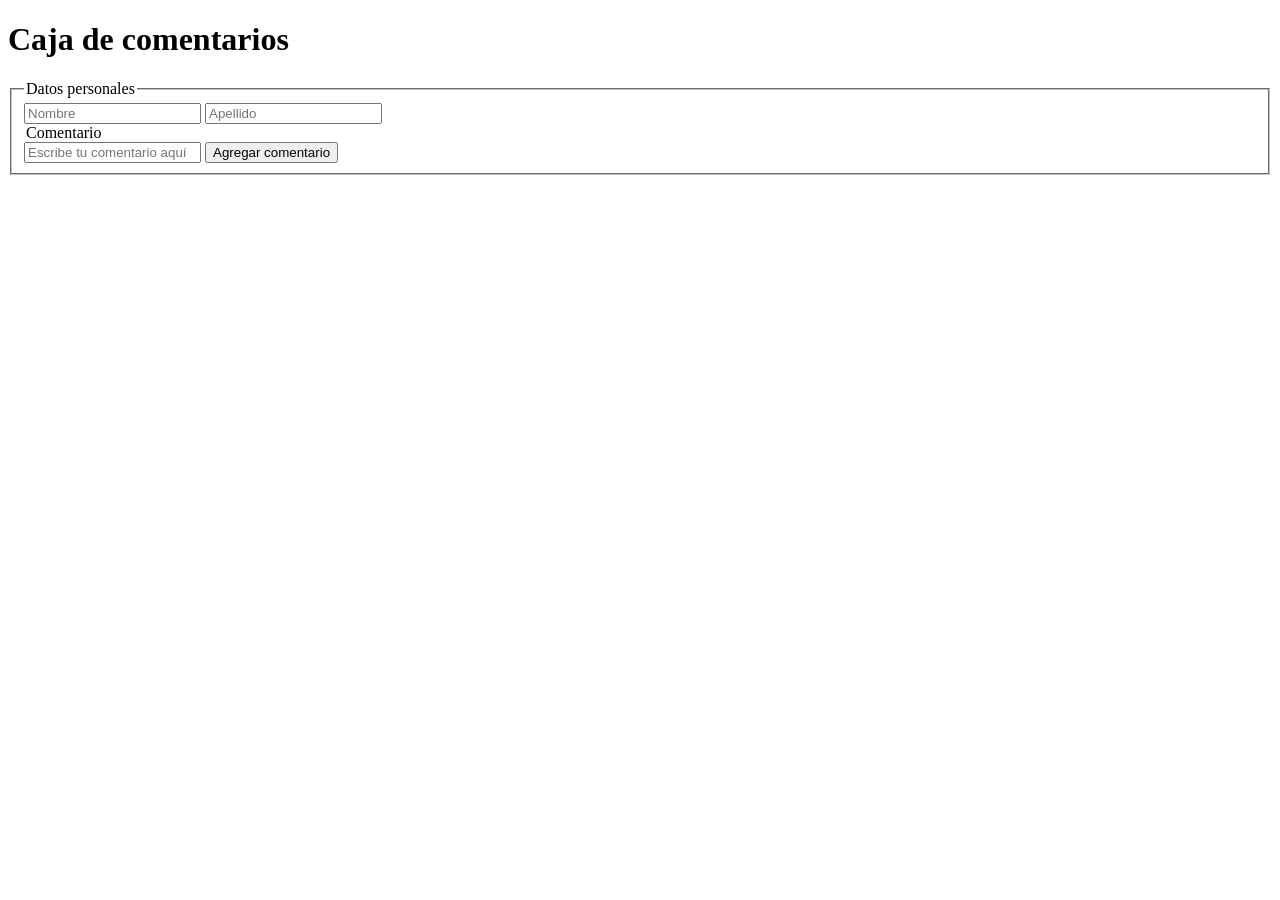
<file: 6_Intro_al_DOM/index.html>
<!-- Sexta práctica: Caja de comentarios (Simple Comment Box)


Problema: Crear una caja de comentarios donde los usuarios puedan escribir y agregar comentarios que se muestran en la página. 
Este proyecto ayudará a los estudiantes a manejar eventos de formularios y modificar el contenido de una página.

Instrucciones:
1. Crear un formulario con un campo de texto para el comentario y un botón para enviar.
2. Cuando el usuario haga clic en el botón, el comentario debe aparecer en la página debajo del formulario.
3. Los estudiantes pueden agregar un botón para eliminar comentarios si lo desean.
4. Los comentarios deben aparecer junto con la fecha y hora de publicación. (opcional) -->

<!-- Solución: -->

<!--Paso 1: Creamos la pagina HTML-->

<!DOCTYPE html>
<html lang="en">
<head>
    <meta charset="UTF-8">
    <meta name="viewport" content="width=device-width, initial-scale=1.0">
    <title>Caja de comentarios (Simple Comment Box)</title>
</head>
<body>

    <!-- Paso 2: Creamos el formulario para agregar comentarios -->
    <h1>Caja de comentarios</h1>
    <form id="cajaComentarios">
        <fieldset>
            <legend>Datos personales</legend>
            <input type="text" id="nombre" placeholder="Nombre">
            <input type="text" id="apellido" placeholder="Apellido">

            <legend>Comentario</legend>
            <input type="text" id="comentario" placeholder="Escribe tu comentario aquí">
            <button type="submit" id="boton">Agregar comentario</button>
        </fieldset>
    </form>
    
    <!-- Paso 3: Creamos un contenedor para mostrar los comentarios -->
    <div id="comentarios"></div>

    <!-- Paso 4: Agregamos el script para manejar el evento de envío del formulario -->
    <script>

        // Seleccionamos el formulario y el contenedor de comentarios
        let formulario = document.getElementById('cajaComentarios');
        let contenedorComentarios = document.getElementById('comentarios');

        // Agregamos un evento de escucha para el envío del formulario
        formulario.addEventListener('submit', function(event) {
            event.preventDefault(); // Con este metodo evitamos que la página se recargue al enviar el formulario

            // Obtenemos los valores de los campos de texto
            let nombre = document.getElementById('nombre').value;
            let apellido = document.getElementById('apellido').value;
            let comentario = document.getElementById('comentario').value;
            let fecha = new Date(); // Obtenemos la fecha y hora actual
            let fechaFormateada = fecha.toLocaleString("es-MX"); // Formateamos la fecha y hora para mostrarla en español

            // Creamos un nuevo elemento contenedor del comentario
            let nuevoComentario = document.createElement('div');
            nuevoComentario.style.borderBottom = "1px solid #ccc"; // Agregamos un estilo para separar los comentarios
            nuevoComentario.style.marginBottom = "10px"; // Agregamos un margen inferior para separar los comentarios

            //Insertamos el texto y el boton de eliminar comentario
            nuevoComentario.innerHTML = `
            <strong>${nombre} ${apellido}</strong> (${fechaFormateada}) 
            <p>${comentario}</p>
            <button class="btn-eliminar">Eliminar comentario</button>
            `;

            //Buscamos el boton de eliminar comentario y le agregamos un evento de escucha para eliminar el comentario al hacer clic
            let botonEliminar = nuevoComentario.querySelector('.btn-eliminar');
            botonEliminar.addEventListener('click', eliminarComentario);

            //Agregamos el nuevo comentario al contenedor de comentarios
            contenedorComentarios.appendChild(nuevoComentario);

            // Limpiamos los campos del formulario después de agregar el comentario
            formulario.reset();
        });

        // Paso 6: Funcion para eliminar un comentario
        function eliminarComentario(event) {

            let comentario_borrar = event.target.parentElement; // Obtenemos el elemento del comentario
            comentario_borrar.remove(); // Eliminamos el comentario del contenedor
        }
            
    </script>
</body>
</html>
</file>
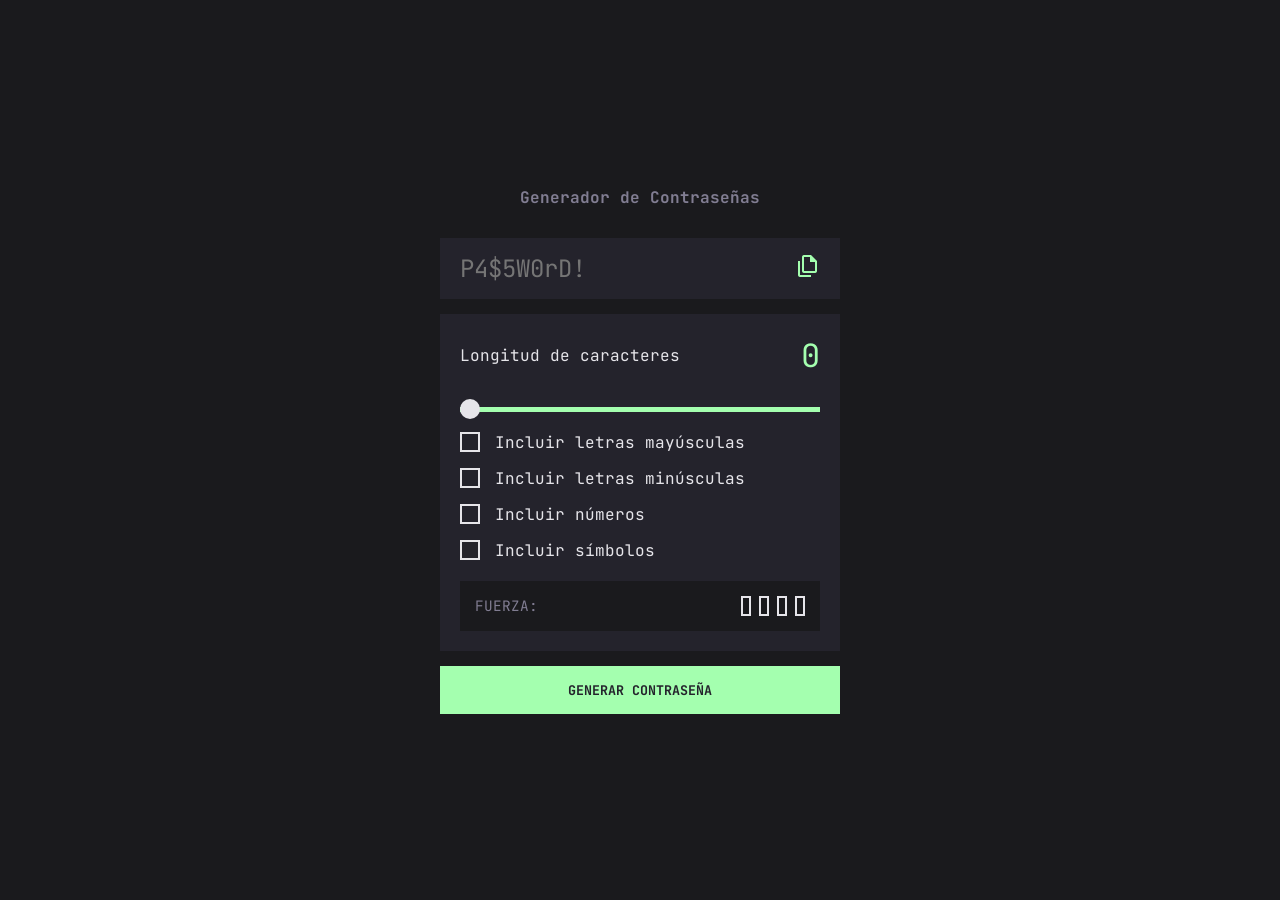
<file: 7_Generador_Passwords/index.html>
<!DOCTYPE html>
<html lang="en">
<head>
    <meta charset="UTF-8">
    <meta name="viewport" content="width=device-width, initial-scale=1.0">
    <title>Generador de Contraseñas Seguras</title>
    <link rel="stylesheet" href="style.css">
    <link rel="icon" type="img/png" href="https://www.svgrepo.com/show/381143/password-account-security-reset-safety.svg">
    <!-- Google Fonts -->
    <link rel="preconnect" href="https://fonts.googleapis.com">
    <link rel="preconnect" href="https://fonts.gstatic.com" crossorigin>
    <link href="https://fonts.googleapis.com/css2?family=JetBrains+Mono:ital,wght@0,100..800;1,100..800&display=swap" rel="stylesheet">
    <link rel="stylesheet" href="https://fonts.googleapis.com/css2?family=Material+Symbols+Outlined:opsz,wght,FILL,GRAD@20..48,100..700,0..1,-50..200" />
</head>
<body>
    <div id="main-container">

        <h1>Generador de Contraseñas</h1>

        <div class="password-generada">
            <!--Password generada-->
            <input type="text" id="password" placeholder="P4$5W0rD!" readonly>
            <button class="copy-btn"> 
                <span class="material-symbols-outlined">file_copy</span>
            </button>
        </div>

        <div class="opciones">

            <div class="longitud">
                <div class="text">
                    <label id="length-title">Longitud de caracteres</label>
                    <label id="length-label">0</label>
                </div>
                <input type="range" id="length" min="0" max="20" value="0">
            </div>

            <form class="form">
                <div class="checkbox-group">
                    <input type="checkbox" id="uppercase"> 
                    <label for="uppercase">Incluir letras mayúsculas</label>
                </div>

                <div class="checkbox-group">
                    <input type="checkbox" id="lowercase"> 
                    <label for="lowercase">Incluir letras minúsculas</label>
                </div>

                <div class="checkbox-group">
                    <input type="checkbox" id="numbers"> 
                    <label for="numbers">Incluir números</label>
                </div>
                <div class="checkbox-group">
                    <input type="checkbox" id="symbols"> 
                    <label for="symbols">Incluir símbolos</label>
                </div>

            </form>

            <div class="strength-meter">
                <span class="strength-text">FUERZA: </span>

                <div class="strength-rating">
                    <span id="strength-level"></span>

                    <div class="barra-container">
                        <div class="barra"></div>
                        <div class="barra"></div>
                        <div class="barra"></div>
                        <div class="barra"></div>
                    </div>

                </div>
                
            </div>

        </div>

        <button type="submit" class="generate-btn">Generar Contraseña</button>

    </div>


<script src="script.js"></script>
</body>
</html>
</file>
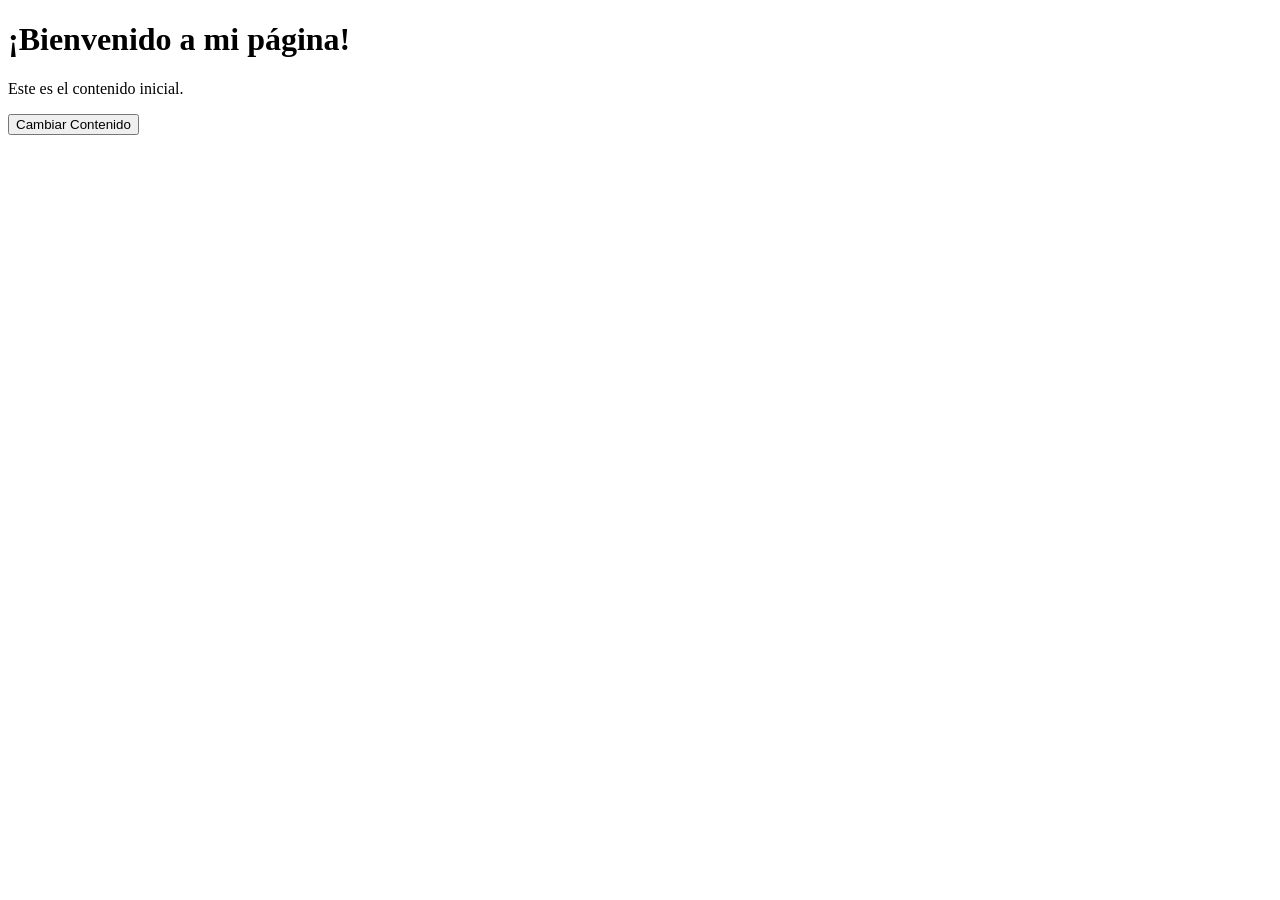
<file: 6_Ejercicios_DOM/Ejercicio_1/index.html>
<!-- Ejercicio 1: Cambiar el contenido de una página con un botón

Objetivo: Crear una página donde el contenido de un título y un párrafo cambie cuando el usuario haga clic en un botón.

    Instrucciones:
    1. Crea una página HTML con un título <h1>, un párrafo <p>, y un botón <button>.
    2. El título y el párrafo deben tener un contenido inicial.
    3. Cuando el usuario haga clic en el botón, el contenido del título y el párrafo debe cambiar. El título puede decir algo como "¡Bienvenido a mi página!" y el párrafo debe decir "Este es el contenido inicial".
    4. Después de hacer clic, el título debe decir "¡Contenido actualizado!" y el párrafo debe decir "El contenido ha sido cambiado". -->

<!DOCTYPE html>
<html lang="en">
<head>
    <meta charset="UTF-8">
    <meta name="viewport" content="width=device-width, initial-scale=1.0">
    <title>Cambiar contenido con JavaScript</title>
</head>
<body>
    
    <h1 id="titulo">¡Bienvenido a mi página!</h1>

    <p id="parrafo">Este es el contenido inicial.</p>

    <button id="cambiarContenido">Cambiar Contenido</button>

    <script>
        // Paso 1: Seleccionar los elementos del DOM
        let titulo = document.getElementById('titulo');
        let parrafo = document.getElementById('parrafo');
        let boton = document.getElementById('cambiarContenido');

        // Paso 2: Agregar un evento al botón
        boton.addEventListener('click', function() {
            // Paso 3: Cambiar el contenido del título y del párrafo
            titulo.textContent = '¡Contenido actualizado!';
            parrafo.textContent = 'El contenido ha sido cambiado.';
        });

    </script>
</body>
</html>
</file>
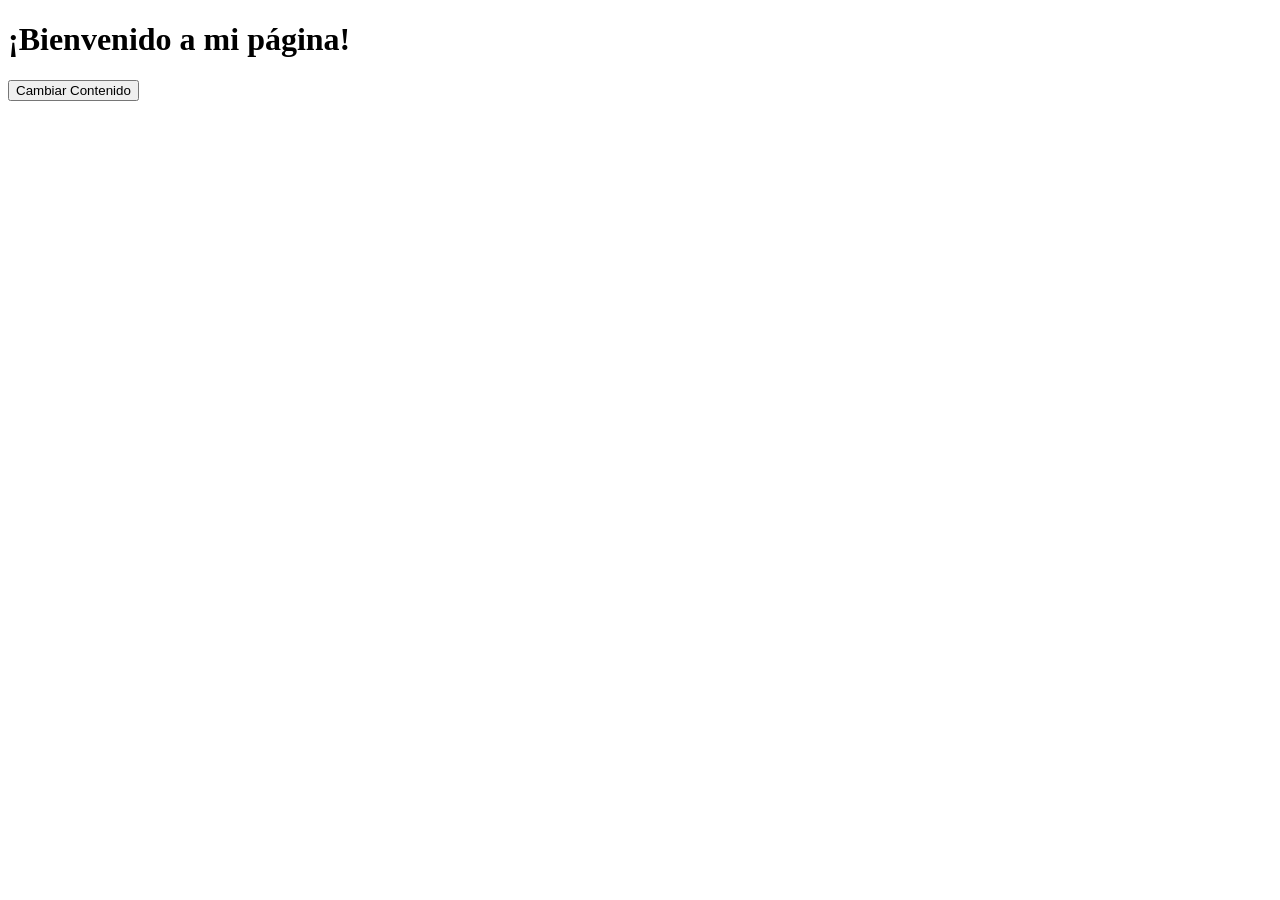
<file: 6_Ejercicios_DOM/Ejercicio_2/index.html>
<!-- Ejercicio 2: Mostrar u ocultar un contenido

        Objetivo: Crear una página que tenga un párrafo oculto por defecto. Al hacer clic en un botón, 
        el párrafo debe aparecer, y al hacer clic nuevamente, el párrafo debe desaparecer.

        Instrucciones:
        1. Crea una página HTML con un párrafo y un botón.
        2. El párrafo debe estar inicialmente oculto (puedes usar la propiedad display: none; en CSS).
        3. Cuando el usuario haga clic en el botón, el párrafo debe aparecer si está oculto, o desaparecer si ya está visible.
        4. El texto del botón debe cambiar cada vez que el usuario haga clic: si el párrafo está oculto, el botón debe decir "Mostrar contenido", y si está visible, debe decir "Ocultar contenido". -->

<!DOCTYPE html>
<html lang="en">
<head>
    <meta charset="UTF-8">
    <meta name="viewport" content="width=device-width, initial-scale=1.0">
    <title>Cambiar contenido con JavaScript</title>
</head>
<body>

    <h1 id="titulo">¡Bienvenido a mi página!</h1>

    <p  id="parrafo" style="display: none;">Este es el contenido inicial.</p>

    <button id="cambiarContenido">Cambiar Contenido</button>
    

    <script>
        // Paso 1: Seleccionar los elementos del DOM
        let titulo = document.getElementById('titulo');
        let parrafo = document.getElementById('parrafo');
        let boton = document.getElementById('cambiarContenido');

        // Paso 2: Agregar un evento al botón para mostrar u ocultar el párrafo mediante If-else
        boton.addEventListener('click', function() {
            if (parrafo.style.display === 'none') {
                parrafo.style.display = 'block';
                boton.textContent = 'Ocultar contenido';
            } else {
                parrafo.style.display = 'none';
                boton.textContent = 'Mostrar contenido';
            }
        });

        // Solucion alterna: Agregar un evento al botón para mostrar u ocultar el párrafo mediante operadores ternarios
 //            boton.addEventListener('click', function() {
 //            parrafo.style.display = parrafo.style.display === 'none' ? 'block' : 'none';
//             boton.textContent = parrafo.style.display === 'none' ? 'Mostrar contenido' : 'Ocultar contenido';
//      });

    </script>

</body>
</html>
</file>
<file: 7_Generador_Passwords/style.css>
/* Reseteo de estilos para asegurar consistencia en todos los navegadores */

*{
    margin: 0;
    padding: 0;
    box-sizing: border-box;
}

:root{
    --dark-grey: #24232C;
    --neon-green: #A4FFAF;
    --almost-white: #E6E5EA;
    --grey-text: #817D92;
    --dark-background: #1A1A1D;

    --red: #e62e1b;
    --orange: #e67e22;
    --yellow: #ffff00;
    --green: #32cd32;
}

body{
    background-color: var(--dark-background);
}

#main-container{
    width: 100%;
    height: 100vh;
    display: flex;
    flex-direction: column;
    justify-content: center;
    align-items: center;
}

.password-generada, .opciones{
    background-color: var(--dark-grey);
    width: 400px; 
    padding: 20px;
    margin-bottom: 15px;
}

.password-generada{
    display: flex;
    justify-content: space-between;
    align-items: center;
    padding: 15px 20px;
}

.copy-btn {
    background: transparent;
    border: none;
    cursor: pointer;
}

.material-symbols-outlined {
    color: var(--neon-green); /* Usando tu variable */
    font-size: 24px;
    transition: 0.3s;
}

/* Efecto opcional: que brille al pasar el mouse */
.copy-btn:hover .material-symbols-outlined {
    filter: drop-shadow(0 0 5px var(--neon-green));
}

.longitud{
    display: flex;
    flex-direction: column;
    gap: 10px;
    margin-bottom: 20px;
}

.text{
    display: flex;
    justify-content: space-between;
    align-items: center;
    margin-bottom: 20px;
}

#length-title{
    color: var(--almost-white);
    font-size: 1.0rem;
}

#length-label{
    color: var(--neon-green);
    font-size: 2.0rem;
}


#length{
    width: 100%;
    appearance: none;
    background-color: var(--neon-green); 
    height: 5px;
    cursor: pointer;

}

#length::-webkit-slider-thumb{
    appearance: none;
    width: 20px;
    height: 20px;
    background-color: var(--almost-white);
    cursor: pointer;
    border-radius: 50%;
}

#password{
    background-color: transparent;
    border: none;
    color: var(--almost-white);
    font-family: 'JetBrains Mono', monospace;
    font-size: 1.5rem;
    width: 90%;
}

h1, label, span, button{
    font-family: 'JetBrains Mono', monospace;
}

h1{
    color: var(--grey-text);
    font-size: 1rem;
    margin-bottom: 30px;
}


.checkbox-group{
    display: flex;
    align-items: center;
    gap: 15px;
    margin-bottom: 15px;
}

input[type="checkbox"]{
    appearance: none;
    -webkit-appearance: none;
    width: 20px;
    height: 20px;
    border: 2px solid var(--almost-white);
    background-color: transparent;
    cursor: pointer;
    position: relative;
    transition: 0.2s;
}

input[type="checkbox"]:hover{
    border-color: var(--neon-green);
}

input[type="checkbox"]:checked{
    background-color: var(--neon-green);
    border-color: var(--neon-green);
}

input[type="checkbox"]:checked::after{
    content: '✔';
    position: absolute;
    color: var(--dark-grey);
    font-size: 14px;
    top: 50%;
    left: 50%;
    transform: translate(-50%, -50%);
}

label{
    color: var(--almost-white);
}


.strength-meter{
    background-color: var(--dark-background);
    display: flex;
    justify-content: space-between;
    align-items: center;
    padding: 15px;
    margin-top: 20px;

}



.strength-text{
    font-size: 0.9rem;
    color: var(--grey-text); 
}

.strength-rating{
    display: flex;
    align-items: center;
    gap: 15px;
}

#strength-level{
    font-size: 1.2rem;
    color: var(--almost-white);
    font-weight: bold;
    text-transform: uppercase;
}

.barra-container{
    display: flex;
    gap: 8px;
}

.barra{
    width: 10px;
    height: 20px;
    border: 2px solid var(--almost-white);
    transition: background-color 0.3s ease, border-color 0.3s ease;
}



.generate-btn{
    width: 400px;
    background-color: var(--neon-green);
    color: var(--dark-grey);
    padding: 15px;
    border: none;
    font-weight: bold;
    cursor: pointer;
    text-transform: uppercase;
}
</file>
